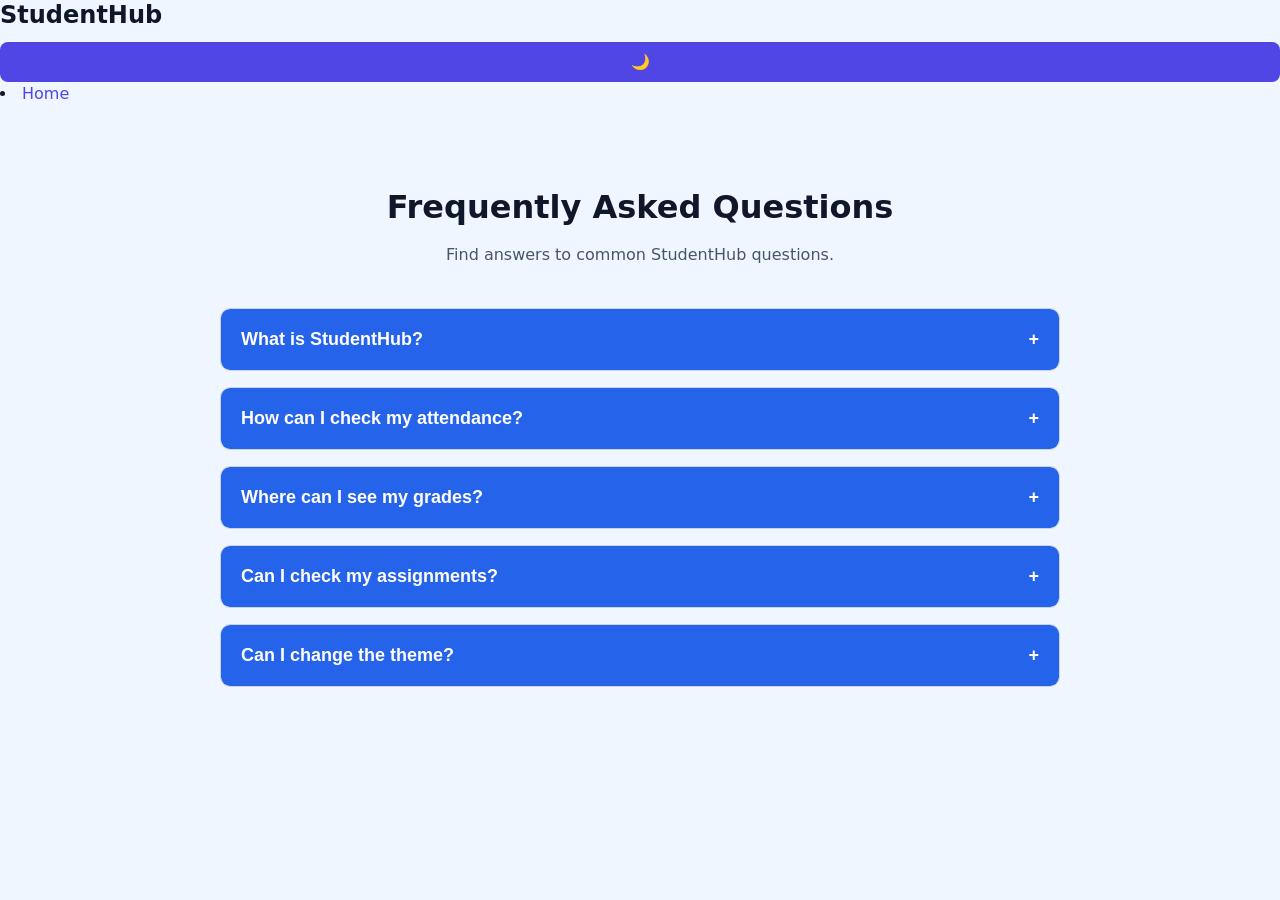
<file: FAQ.html>
<!DOCTYPE html>
<html lang="en">

<head>
    <meta charset="UTF-8">
    <meta name="viewport" content="width=device-width, initial-scale=1.0">

    <title>StudentHub - FAQ</title>
    <link rel="stylesheet" href="css/style.css">
  
</head>

<body>

    <!-- Navigation -->
    <nav class="faq-nav">

        <h2>StudentHub</h2>

        <div class="faq-nav-links">
        

            <button id="themeToggle" type="button">🌙</button>
        </div>
    
    <li><a href="index.html">Home</a></li>

    </nav>


    <!-- FAQ -->
    <main class="faq-container">

        <h1>Frequently Asked Questions</h1>

        <p class="faq-intro">
            Find answers to common StudentHub questions.
        </p>


        <!-- FAQ 1 -->
        <div class="faq-item">

            <button class="faq-question"
                    type="button"
                    aria-expanded="false"
                    aria-controls="faq-answer-1">

                <span>What is StudentHub?</span>
                <span class="faq-icon">+</span>

            </button>

            <div id="faq-answer-1" class="faq-answer" hidden>

                <p>
                    StudentHub is a student portal that provides access
                    to courses, attendance, grades, assignments and
                    profile information.
                </p>

            </div>

        </div>


        <!-- FAQ 2 -->
        <div class="faq-item">

            <button class="faq-question"
                    type="button"
                    aria-expanded="false"
                    aria-controls="faq-answer-2">

                <span>How can I check my attendance?</span>
                <span class="faq-icon">+</span>

            </button>

            <div id="faq-answer-2" class="faq-answer" hidden>

                <p>
                    Open the Attendance section from the StudentHub
                    dashboard to view your attendance details.
                </p>

            </div>

        </div>


        <!-- FAQ 3 -->
        <div class="faq-item">

            <button class="faq-question"
                    type="button"
                    aria-expanded="false"
                    aria-controls="faq-answer-3">

                <span>Where can I see my grades?</span>
                <span class="faq-icon">+</span>

            </button>

            <div id="faq-answer-3" class="faq-answer" hidden>

                <p>
                    You can view your grades by opening the Grades
                    section from the StudentHub portal.
                </p>

            </div>

        </div>


        <!-- FAQ 4 -->
        <div class="faq-item">

            <button class="faq-question"
                    type="button"
                    aria-expanded="false"
                    aria-controls="faq-answer-4">

                <span>Can I check my assignments?</span>
                <span class="faq-icon">+</span>

            </button>

            <div id="faq-answer-4" class="faq-answer" hidden>

                <p>
                    Yes. The Assignments section allows you to view
                    your assigned academic work.
                </p>

            </div>

        </div>


        <!-- FAQ 5 -->
        <div class="faq-item">

            <button class="faq-question"
                    type="button"
                    aria-expanded="false"
                    aria-controls="faq-answer-5">

                <span>Can I change the theme?</span>
                <span class="faq-icon">+</span>

            </button>

            <div id="faq-answer-5" class="faq-answer" hidden>

                <p>
                    Yes. StudentHub supports light and dark themes
                    using the theme switcher.
                </p>

            </div>

        </div>

    </main>


    <!-- JavaScript -->
 <script src="js/Student.js" defer></script>
  

</body>

</html>
</file>
<file: css/style.css>
/* =========================================================
   StudentHub Portal — stylesheet
   Single shared file for all pages. Mobile-first. CSS Grid + Flexbox.
   ========================================================= */

:root {
  --color-primary: #4f46e5;
  --color-primary-dark: #3730a3;
  --color-secondary: #06b6d4;
  --color-accent: #f59e0b;
  --color-success: #16a34a;
  --color-success-bg: #dcfce7;
  --color-warning: #b45309;
  --color-warning-bg: #fef3c7;
  --color-danger: #dc2626;
  --color-danger-bg: #fee2e2;

  --color-bg: #EFF6FF;
--color-surface: #FFFFFF;
--color-text: #0F172A;
--color-text-muted: #2b4e80;
--color-border: #CBD5E1;

  --radius: 12px;
  --radius-sm: 8px;
  --shadow: 0 2px 10px rgba(30, 41, 59, 0.07);
  --shadow-md: 0 6px 20px rgba(30, 41, 59, 0.10);

  --gap: 1rem;
  --max-width: 1180px;
}

/* ---------- Reset ---------- */
*, *::before, *::after { box-sizing: border-box; }
html { scroll-behavior: smooth; }
body {
  margin: 0;
  font-family: "Segoe UI", Roboto, system-ui, -apple-system, sans-serif;
  color: var(--color-text);
  background: var(--color-bg);
  line-height: 1.55;
}
img { max-width: 100%; display: block; }
h1, h2, h3 { line-height: 1.25; margin: 0 0 0.5em; }
p { margin: 0 0 1em; }
a { color: var(--color-primary); text-decoration: none; }
a:hover, a:focus { text-decoration: underline; }
ul { list-style: none; margin: 0; padding: 0; }

/* ---------- Accessibility helpers ---------- */
.visually-hidden {
  position: absolute; width: 1px; height: 1px;
  overflow: hidden; clip: rect(0 0 0 0); white-space: nowrap;
}
.skip-link {
  position: absolute; top: -3rem; left: 0.5rem;
  background: var(--color-primary); color: #fff;
  padding: 0.6rem 1rem; border-radius: 0 0 var(--radius-sm) var(--radius-sm);
  z-index: 100; transition: top 0.15s ease;
}
.skip-link:focus { top: 0; }
:focus-visible { outline: 3px solid var(--color-accent); outline-offset: 2px; }

/* ---------- Buttons & badges (shared) ---------- */
button, input[type="submit"] {
  cursor: pointer; border: none; border-radius: var(--radius-sm);
  padding: 0.7rem 1.4rem; font-weight: 700; font-size: 0.95rem;
  background: var(--color-primary); color: #fff; width: 100%;
}
button:hover { background: var(--color-primary-dark); }
.badge {
  display: inline-block; padding: 0.2rem 0.7rem; border-radius: 999px;
  font-size: 0.78rem; font-weight: 700; background: var(--color-warning-bg); color: var(--color-warning);
}
td button { width: auto; padding: 0.4rem 0.9rem; font-size: 0.82rem; margin-right: 0.4rem; }
td button:last-child { background: var(--color-danger); }
td button:last-child:hover { background: #991b1b; }

/* ---------- Header (all pages) ---------- */
header {
  display: flex; flex-wrap: wrap; align-items: center; gap: 0.75rem 1.5rem;
  justify-content: space-between;
  padding: 0.9rem 1.25rem;
  background: var(--color-surface);
  border-bottom: 1px solid var(--color-border);
  position: sticky; top: 0; z-index: 10;
}
.logo a {
  font-weight: 700; font-size: 1.25rem; color: var(--color-primary-dark);
  text-decoration: none;
}
header nav[aria-label="Primary"] ul {
  display: flex; flex-wrap: wrap; gap: 1.1rem;
}
header nav[aria-label="Primary"] a {
  color: var(--color-text); font-weight: 500; font-size: 0.95rem;
}
header nav[aria-label="Primary"] a[aria-current="page"] {
  color: var(--color-primary); font-weight: 700;
}
.auth-actions, .account-actions {
  display: flex; gap: 0.6rem; align-items: center;
}
.auth-actions a, .account-actions a {
  padding: 0.45rem 1rem; border-radius: var(--radius-sm); font-weight: 600; font-size: 0.9rem;
}
.auth-actions a:last-child, .account-actions a:last-child {
  background: var(--color-primary); color: #fff;
}
.auth-actions a:first-child, .account-actions a:first-child {
  color: var(--color-primary);
}
.welcome { font-weight: 600; color: var(--color-text-muted); margin: 0; }

/* ---------- Landing page ---------- */
main#main-content > section:first-of-type {
  text-align: center;
  padding: 3rem 1.25rem;
  background: linear-gradient(135deg, var(--color-primary) 0%, var(--color-secondary) 100%);
  color: #fff;
}
main#main-content > section:first-of-type h1 { font-size: clamp(1.8rem, 5vw, 2.75rem); }
main#main-content > section:first-of-type p { max-width: 42rem; margin-inline: auto; opacity: 0.95; }
.cta {
  display: inline-block; margin-top: 0.75rem;
  background: var(--color-accent); color: #1e293b;
  padding: 0.75rem 1.75rem; border-radius: 999px; font-weight: 700;
}
.cta:hover { text-decoration: none; filter: brightness(1.05); }

#features, #about {
  max-width: var(--max-width); margin: 0 auto; padding: 2.5rem 1.25rem;
}
.feature-grid {
  display: grid; grid-template-columns: 1fr; gap: 1.25rem; margin-top: 1.25rem;
}
.feature-grid article {
  background: var(--color-surface); border-radius: var(--radius);
  box-shadow: var(--shadow); padding: 1.5rem; text-align: center;
  border-top: 4px solid var(--color-secondary);
}
.feature-grid article:nth-child(2) { border-top-color: var(--color-primary); }
.feature-grid article:nth-child(3) { border-top-color: var(--color-accent); }

footer {
  border-top: 1px solid var(--color-border);
  padding: 1.5rem 1.25rem; text-align: center; color: var(--color-text-muted);
  background: var(--color-surface); font-size: 0.9rem;
}
footer nav ul { display: flex; justify-content: center; gap: 1rem; margin-bottom: 0.5rem; flex-wrap: wrap; }

/* ---------- Forms (Register / Login / Forgot / Profile / search) ---------- */
main#main-content > section:has(form) {
  max-width: 30rem; margin: 2.5rem auto; padding: 2rem 1.5rem;
  background: var(--color-surface); border-radius: var(--radius); box-shadow: var(--shadow);
}
fieldset { border: none; padding: 0; margin: 0; }
legend { font-weight: 700; margin-bottom: 0.75rem; padding: 0; color: var(--color-primary-dark); }
.form-group { margin-bottom: 1.1rem; display: flex; flex-direction: column; gap: 0.35rem; }
.form-group.checkbox { flex-direction: row; align-items: center; gap: 0.5rem; }
label { font-size: 0.88rem; font-weight: 600; color: var(--color-text-muted); }
input, select, textarea {
  padding: 0.65rem 0.75rem; border: 1px solid var(--color-border); border-radius: var(--radius-sm);
  font-size: 1rem; font-family: inherit; width: 100%; background: #fff;
}
input:focus, select:focus, textarea:focus { border-color: var(--color-primary); }
main#main-content > section:has(form) > p { text-align: center; margin-top: 1rem; font-size: 0.9rem; }

/* ---------- App shell (Dashboard / Courses / Assignments / etc.) ---------- */
.app-layout {
  display: flex; flex-direction: column;
  max-width: var(--max-width); margin: 0 auto; padding: 1.25rem;
  gap: 1.25rem;
}
.sidebar ul {
  display: flex; gap: 0.5rem; overflow-x: auto; padding-bottom: 0.5rem;
  border-bottom: 1px solid var(--color-border);
}
.sidebar a {
  white-space: nowrap; padding: 0.5rem 0.9rem; border-radius: 999px;
  font-size: 0.88rem; font-weight: 600; color: var(--color-text-muted);
  background: var(--color-surface); border: 1px solid var(--color-border);
}
.sidebar a[aria-current="page"] { background: var(--color-primary); color: #fff; border-color: var(--color-primary); }
.app-layout main, .app-layout > main { flex: 1; min-width: 0; }

/* summary/stat cards */
.summary-cards {
  display: grid; grid-template-columns: 1fr; gap: 1rem; margin-bottom: 1.5rem;
}
.summary-cards li {
  background: var(--color-surface); border-radius: var(--radius); box-shadow: var(--shadow);
  padding: 1.1rem; display: flex; flex-direction: column; gap: 0.35rem;
  border-left: 4px solid var(--color-secondary);
}
.summary-cards li:nth-child(2) { border-left-color: var(--color-accent); }
.summary-cards li:nth-child(3) { border-left-color: var(--color-success); }
.stat-label { font-size: 0.8rem; color: var(--color-text-muted); font-weight: 600; text-transform: uppercase; letter-spacing: 0.03em; }
.stat-value { font-size: 1.6rem; font-weight: 800; color: var(--color-primary-dark); }
.gpa-display {
  display: flex; align-items: baseline; gap: 0.6rem; background: var(--color-surface);
  border-radius: var(--radius); box-shadow: var(--shadow); padding: 1.1rem; margin-bottom: 1.25rem;
}
.download-transcript { display: inline-block; margin-top: 0.9rem; font-weight: 600; }

/* dashboard / notices lists */
main#main-content section { margin-bottom: 1.75rem; }
main#main-content section > ul#today-timetable li,
main#main-content section > ul#recent-notices li,
#notice-list li {
  background: var(--color-surface); border-radius: var(--radius-sm); box-shadow: var(--shadow);
  padding: 0.9rem 1.1rem; margin-bottom: 0.6rem; border-left: 4px solid var(--color-secondary);
}

/* course grid + search filters */
.course-grid { display: grid; grid-template-columns: 1fr; gap: 1.1rem; }
.course-grid article {
  background: var(--color-surface); border-radius: var(--radius); box-shadow: var(--shadow);
  padding: 1.25rem; border-top: 4px solid var(--color-primary);
}
form[role="search"] {
  display: flex; flex-wrap: wrap; gap: 0.8rem 1rem; align-items: end;
  background: var(--color-surface); padding: 1rem; border-radius: var(--radius); box-shadow: var(--shadow);
  margin-bottom: 1.25rem;
}
form[role="search"] .form-group { flex: 1 1 10rem; margin-bottom: 0; }
form[role="search"] button { width: auto; padding: 0.65rem 1.2rem; }

/* tables — scroll on mobile */
table { width: 100%; border-collapse: collapse; display: block; overflow-x: auto; white-space: nowrap; background: var(--color-surface); border-radius: var(--radius); box-shadow: var(--shadow); }
caption { text-align: left; font-weight: 700; padding: 0.9rem 1rem 0; color: var(--color-primary-dark); }
th, td { padding: 0.75rem 1rem; text-align: left; border-bottom: 1px solid var(--color-border); font-size: 0.92rem; }
thead th { color: var(--color-text-muted); font-size: 0.8rem; text-transform: uppercase; letter-spacing: 0.03em; }

/* assignment submission block */
section[aria-labelledby="submit-heading"] {
  background: var(--color-surface); border-radius: var(--radius); box-shadow: var(--shadow); padding: 1.25rem;
}

/* profile photo + details */
main#main-content section[aria-labelledby="profile-photo-heading"] {
  display: flex; align-items: center; gap: 1rem; margin-bottom: 1.5rem;
}
main#main-content section[aria-labelledby="profile-photo-heading"] img {
  border-radius: 50%; border: 3px solid var(--color-secondary); background: var(--color-border);
}
main#main-content section[aria-labelledby="profile-photo-heading"] button {
  width: auto; background: transparent; color: var(--color-primary); border: 1px solid var(--color-primary);
}
main#main-content section[aria-labelledby="profile-details-heading"] {
  background: var(--color-surface); border-radius: var(--radius); box-shadow: var(--shadow); padding: 1.5rem;
}
main#main-content section[aria-labelledby="profile-details-heading"] button { width: auto; }
.change-password { margin-left: 0.75rem; font-weight: 600; }

/* ---------- Tablet breakpoint ---------- */
@media (min-width: 600px) {
  .feature-grid { grid-template-columns: repeat(3, 1fr); }
  .summary-cards { grid-template-columns: repeat(3, 1fr); }
  .course-grid { grid-template-columns: repeat(2, 1fr); }
}

/* ---------- Desktop breakpoint ---------- */
@media (min-width: 900px) {
  .app-layout {
    flex-direction: row; align-items: flex-start;
  }
  .sidebar { width: 210px; flex-shrink: 0; position: sticky; top: 5.2rem; }
  .sidebar ul { flex-direction: column; overflow-x: visible; border-bottom: none; }
  .sidebar a { display: block; }
  .course-grid { grid-template-columns: repeat(3, 1fr); }
  table { display: table; white-space: normal; }
}

/* 
   DARK MODE
    */

html[data-theme="dark"] {
    background-color: #121212;
    color: #ffffff;
}

html[data-theme="dark"] body {
    background-color: #121212;
    color: #ffffff;
}

/* Cards / containers */
html[data-theme="dark"] .card {
    background-color: #1e1e1e;
    color: #ffffff;
}

/* Navigation */
html[data-theme="dark"] nav,
html[data-theme="dark"] .navbar {
    background-color: #181818;
    color: #ffffff;
}

/* Headings and text */
html[data-theme="dark"] h1,
html[data-theme="dark"] h2,
html[data-theme="dark"] h3,
html[data-theme="dark"] h4,
html[data-theme="dark"] p,
html[data-theme="dark"] span {
    color: #ffffff;
}

/* Links */
html[data-theme="dark"] a {
    color: #ffffff;
}

/* Tables */
html[data-theme="dark"] table {
    background-color: #1e1e1e;
    color: #ffffff;
}

html[data-theme="dark"] th,
html[data-theme="dark"] td {
    color: #ffffff;
}

/* Forms */
html[data-theme="dark"] input,
html[data-theme="dark"] textarea,
html[data-theme="dark"] select {
    background-color: #2a2a2a;
    color: #ffffff;
    border-color: #555555;
}

/* Buttons */
html[data-theme="dark"] button {
    color: #ffffff;
}
html[data-theme="dark"] body {
    background-color: #121212 !important;
    color: white !important;
}

/* ========================================
   FAQ PAGE
   ======================================== */

.faq-container {
    max-width: 900px;
    margin: 50px auto;
    padding: 30px;
}

.faq-container h1 {
    color: #0F172A;
    text-align: center;
}

.faq-container > p {
    color: #475569;
    text-align: center;
    margin-bottom: 40px;
}

.faq-item {
    margin-bottom: 16px;
    border: 1px solid #CBD5E1;
    border-radius: 10px;
    overflow: hidden;
}

/* Question */

.faq-question {
    width: 100%;
    padding: 20px;
    border: none;

    background-color: #2563EB;
    color: #FFFFFF;

    cursor: pointer;

    display: flex;
    justify-content: space-between;
    align-items: center;

    font-size: 18px;
    font-weight: 600;
    text-align: left;
}

.faq-question:hover {
    background-color: #1D4ED8;
}

/* Answer */

.faq-answer {
    display: none;
    padding: 20px;

    background-color: #FFFFFF;
    color: #0F172A;

    line-height: 1.6;
}

.faq-answer p {
    margin: 0;
}


/* ========================================
   FAQ DARK MODE
   ======================================== */

html[data-theme="dark"] .faq-container h1 {
    color: #F8FAFC;
}

html[data-theme="dark"] .faq-container > p {
    color: #CBD5E1;
}

html[data-theme="dark"] .faq-item {
    border-color: #475569;
}

html[data-theme="dark"] .faq-question {
    background-color: #1D4ED8;
    color: #FFFFFF;
}

html[data-theme="dark"] .faq-question:hover {
    background-color: #2563EB;
}

html[data-theme="dark"] .faq-answer {
    background-color: #1E293B;
    color: #F8FAFC;
}

/* ---------- Notices ---------- */

#notice-list li {
    background: #ffffff;
    color: #1e293b;
    padding: 1.2rem;
    margin-bottom: 1rem;
    border-radius: 12px;
    border-left: 5px solid #06b6d4;
    box-shadow: 0 4px 12px rgba(0, 0, 0, 0.08);
}

#notice-list article {
    color: #1e293b;
}

#notice-list .notice-head {
    display: flex;
    justify-content: space-between;
    align-items: center;
    gap: 1rem;
}

#notice-list h3 {
    color: #1e293b;
    font-size: 1.2rem;
    margin: 0;
}

#notice-list p {
    color: #475569;
    margin: 0.5rem 0 0;
}

#notice-list time {
    color: #64748b;
    font-size: 0.9rem;
}

#notice-list .badge {
    flex-shrink: 0;
    color: #b45309;
    background: #fef3c7;
    padding: 0.35rem 0.8rem;
    border-radius: 999px;
    font-weight: 700;
}

#notice-list .badge-urgent {
    background: #fee2e2;
    color: #dc2626;
}


/* ---------- Wider Notices Page ---------- */

main#main-content > section[aria-labelledby="notice-list-heading"] {
    max-width: none;
    width: 100%;
    margin: 1.5rem 0;
    padding: 0;
    background: transparent;
    box-shadow: none;
}

main#main-content > section[aria-labelledby="notice-list-heading"] .data-controls {
    width: 100%;
}

#notice-list {
    width: 100%;
    padding: 0;
    margin: 0;
}

#notice-list li {
    width: 100%;
    box-sizing: border-box;
}
#notice-result-count {
    color: #1e3a8a;
    background-color: #dbeafe;
    padding: 0.5rem 1rem;
    border-radius: 8px;
    font-weight: 600;
}
</file>
